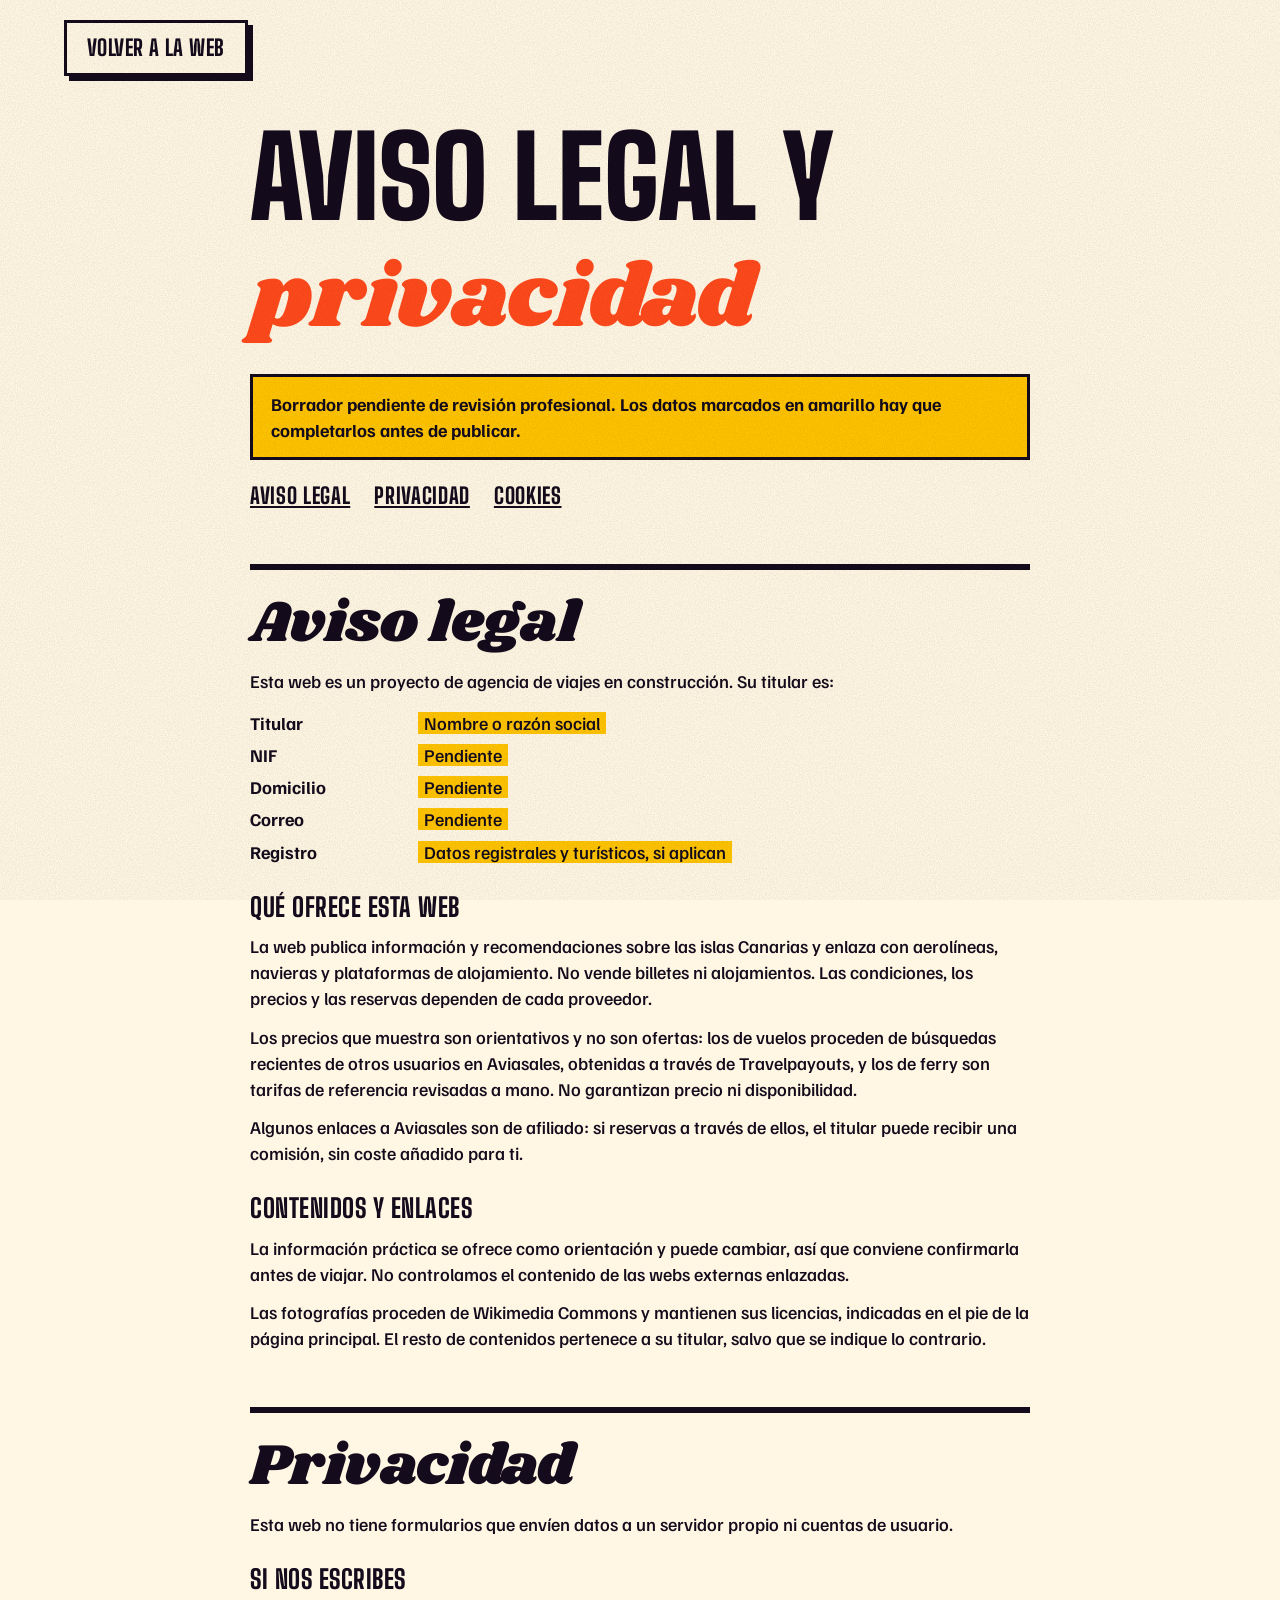
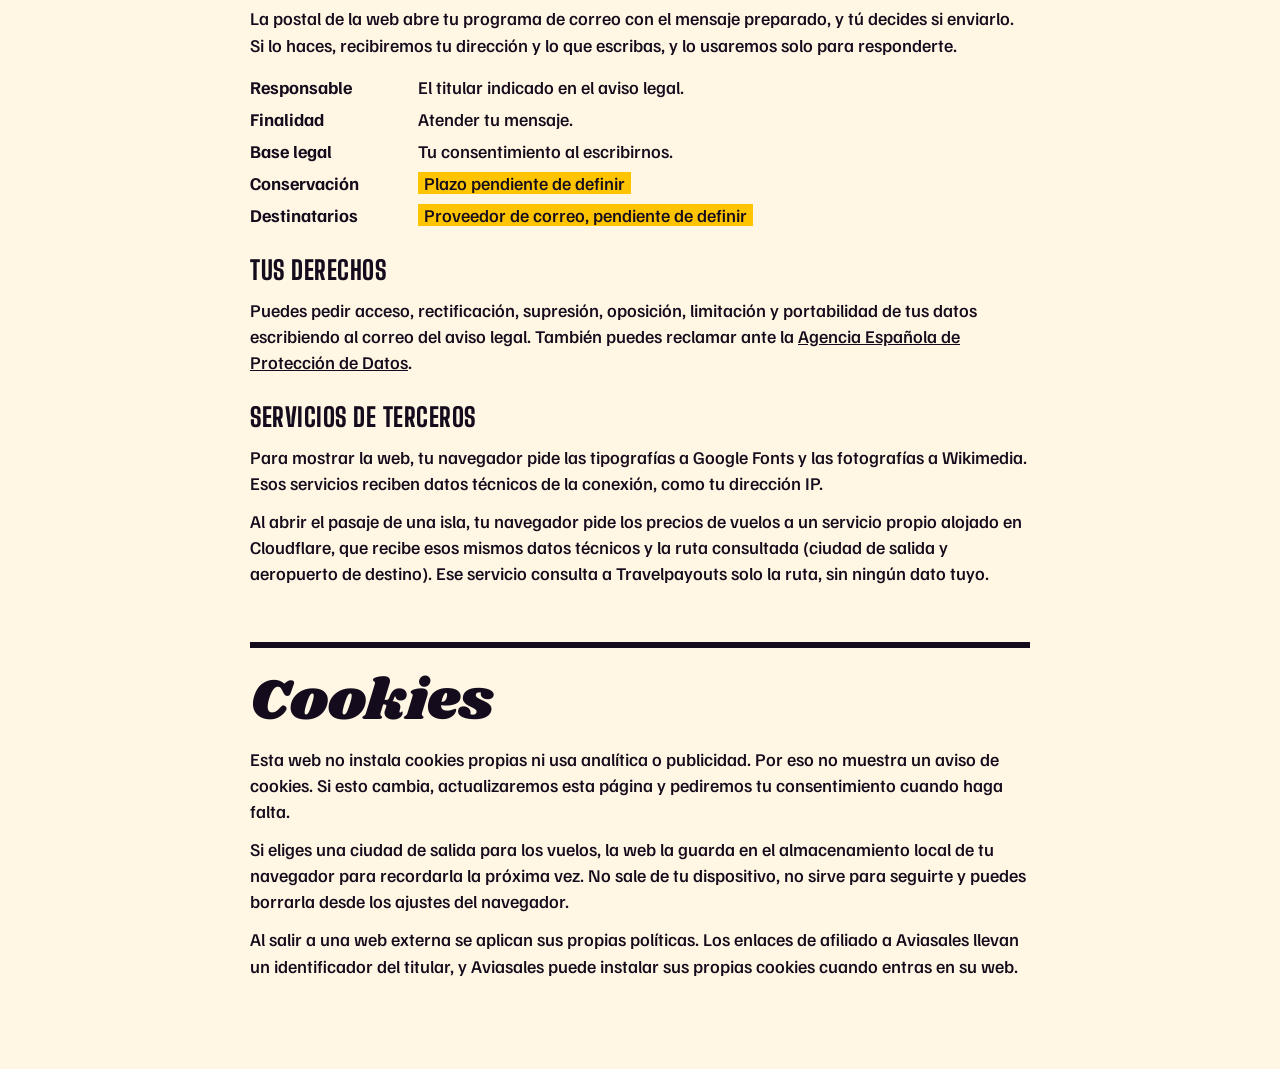
<file: legal.html>
<!doctype html>
<html lang="es">
  <head>
    <meta charset="utf-8" />
    <meta name="viewport" content="width=device-width, initial-scale=1" />
    <meta name="theme-color" content="#ffc400" />
    <meta name="robots" content="noindex" />
    <meta name="description" content="Aviso legal, política de privacidad y uso de cookies de la web." />
    <title>Aviso legal y privacidad — weare.ooo</title>
    <link rel="icon" href="favicon.svg" type="image/svg+xml" />
    <link rel="preconnect" href="https://fonts.googleapis.com" />
    <link rel="preconnect" href="https://fonts.gstatic.com" crossorigin />
    <link href="https://fonts.googleapis.com/css2?family=Big+Shoulders+Display:wght@700;800;900&family=Familjen+Grotesk:wght@400;500;700&family=Shrikhand&display=swap" rel="stylesheet" />
    <link rel="stylesheet" href="styles.css?v=a269e54" />
  </head>
  <body class="legal">
    <header class="legal-head">
      <a class="stamp-btn" href="index.html">Volver a la web</a>
    </header>

    <main class="legal-main">
      <h1>Aviso legal y <em>privacidad</em></h1>
      <p class="legal-draft">Borrador pendiente de revisión profesional. Los datos marcados en amarillo hay que completarlos antes de publicar.</p>

      <nav aria-label="En esta página">
        <ul class="legal-index">
          <li><a href="#aviso-legal">Aviso legal</a></li>
          <li><a href="#privacidad">Privacidad</a></li>
          <li><a href="#cookies">Cookies</a></li>
        </ul>
      </nav>

      <section id="aviso-legal">
        <h2>Aviso legal</h2>
        <p>Esta web es un proyecto de agencia de viajes en construcción. Su titular es:</p>
        <dl>
          <dt>Titular</dt><dd><mark>Nombre o razón social</mark></dd>
          <dt>NIF</dt><dd><mark>Pendiente</mark></dd>
          <dt>Domicilio</dt><dd><mark>Pendiente</mark></dd>
          <dt>Correo</dt><dd><mark>Pendiente</mark></dd>
          <dt>Registro</dt><dd><mark>Datos registrales y turísticos, si aplican</mark></dd>
        </dl>
        <h3>Qué ofrece esta web</h3>
        <p>La web publica información y recomendaciones sobre las islas Canarias y enlaza con aerolíneas, navieras y plataformas de alojamiento. No vende billetes ni alojamientos. Las condiciones, los precios y las reservas dependen de cada proveedor.</p>
        <p>Los precios que muestra son orientativos y no son ofertas: los de vuelos proceden de búsquedas recientes de otros usuarios en Aviasales, obtenidas a través de Travelpayouts, y los de ferry son tarifas de referencia revisadas a mano. No garantizan precio ni disponibilidad.</p>
        <p>Algunos enlaces a Aviasales son de afiliado: si reservas a través de ellos, el titular puede recibir una comisión, sin coste añadido para ti.</p>
        <h3>Contenidos y enlaces</h3>
        <p>La información práctica se ofrece como orientación y puede cambiar, así que conviene confirmarla antes de viajar. No controlamos el contenido de las webs externas enlazadas.</p>
        <p>Las fotografías proceden de Wikimedia Commons y mantienen sus licencias, indicadas en el pie de la página principal. El resto de contenidos pertenece a su titular, salvo que se indique lo contrario.</p>
      </section>

      <section id="privacidad">
        <h2>Privacidad</h2>
        <p>Esta web no tiene formularios que envíen datos a un servidor propio ni cuentas de usuario.</p>
        <h3>Si nos escribes</h3>
        <p>La postal de la web abre tu programa de correo con el mensaje preparado, y tú decides si enviarlo. Si lo haces, recibiremos tu dirección y lo que escribas, y lo usaremos solo para responderte.</p>
        <dl>
          <dt>Responsable</dt><dd>El titular indicado en el aviso legal.</dd>
          <dt>Finalidad</dt><dd>Atender tu mensaje.</dd>
          <dt>Base legal</dt><dd>Tu consentimiento al escribirnos.</dd>
          <dt>Conservación</dt><dd><mark>Plazo pendiente de definir</mark></dd>
          <dt>Destinatarios</dt><dd><mark>Proveedor de correo, pendiente de definir</mark></dd>
        </dl>
        <h3>Tus derechos</h3>
        <p>Puedes pedir acceso, rectificación, supresión, oposición, limitación y portabilidad de tus datos escribiendo al correo del aviso legal. También puedes reclamar ante la <a href="https://www.aepd.es/" target="_blank" rel="noreferrer">Agencia Española de Protección de Datos</a>.</p>
        <h3>Servicios de terceros</h3>
        <p>Para mostrar la web, tu navegador pide las tipografías a Google Fonts y las fotografías a Wikimedia. Esos servicios reciben datos técnicos de la conexión, como tu dirección IP.</p>
        <p>Al abrir el pasaje de una isla, tu navegador pide los precios de vuelos a un servicio propio alojado en Cloudflare, que recibe esos mismos datos técnicos y la ruta consultada (ciudad de salida y aeropuerto de destino). Ese servicio consulta a Travelpayouts solo la ruta, sin ningún dato tuyo.</p>
      </section>

      <section id="cookies">
        <h2>Cookies</h2>
        <p>Esta web no instala cookies propias ni usa analítica o publicidad. Por eso no muestra un aviso de cookies. Si esto cambia, actualizaremos esta página y pediremos tu consentimiento cuando haga falta.</p>
        <p>Si eliges una ciudad de salida para los vuelos, la web la guarda en el almacenamiento local de tu navegador para recordarla la próxima vez. No sale de tu dispositivo, no sirve para seguirte y puedes borrarla desde los ajustes del navegador.</p>
        <p>Al salir a una web externa se aplican sus propias políticas. Los enlaces de afiliado a Aviasales llevan un identificador del titular, y Aviasales puede instalar sus propias cookies cuando entras en su web.</p>
      </section>
    </main>
  </body>
</html>
</file>
<file: styles.css>
:root {
  --ink: #140c1c;
  --paper: #fff6e3;
  --yellow: #ffc400;
  --red: #ff4a1c;
  --pink: #ff5fa2;
  --cobalt: #1438c8;
  --night: #2a0a4a;
  --display: "Shrikhand", Georgia, serif;
  --cond: "Big Shoulders Display", "Arial Narrow", Impact, sans-serif;
  --body: "Familjen Grotesk", "Helvetica Neue", Arial, sans-serif;
  --hand: "Gochi Hand", "Comic Sans MS", cursive;
  --u: min(1vw, 1.6svh);
  --header: 96px;
  --teeth: url("data:image/svg+xml,%3Csvg xmlns='http://www.w3.org/2000/svg' width='44' height='22'%3E%3Cpath d='M0 22 22 0l22 22z'/%3E%3C/svg%3E");
  --pinta: url("data:image/svg+xml,%3Csvg xmlns='http://www.w3.org/2000/svg' width='120' height='24'%3E%3Cpath d='M0 0h24L12 24zM24 24h24L36 0z'/%3E%3Ccircle cx='60' cy='12' r='9'/%3E%3Cpath d='M72 0h12v12H72zM84 12h12v12H84zM96 0h12v12H96zM108 12h12v12h-12z'/%3E%3C/svg%3E");
}

[data-isle="tenerife"] { --bg: #2a0a4a; --fg: #ffe9c7; --ac: #ff5a1f; --on-ac: #1c0632; }
[data-isle="gran-canaria"] { --bg: #ffc400; --fg: #0b2a8a; --ac: #c8170f; --on-ac: #fff6e3; }
[data-isle="lanzarote"] { --bg: #0d0b0b; --fg: #fff6e3; --ac: #dd2410; --on-ac: #fff6e3; }
[data-isle="fuerteventura"] { --bg: #f7b868; --fg: #3a1a06; --ac: #00706e; --on-ac: #fff6e3; }
[data-isle="la-palma"] { --bg: #0a1450; --fg: #f4f1ff; --ac: #ffd94a; --on-ac: #0a1450; }
[data-isle="la-gomera"] { --bg: #06703f; --fg: #f3ffd6; --ac: #ffa6df; --on-ac: #052e1b; }
[data-isle="el-hierro"] { --bg: #00b8aa; --fg: #04241f; --ac: #d4240f; --on-ac: #fff6e3; }
[data-isle="la-graciosa"] { --bg: #d9f7f1; --fg: #06406e; --ac: #d4145f; --on-ac: #fff6e3; }

*, *::before, *::after { box-sizing: border-box; }
html { scroll-behavior: smooth; -webkit-text-size-adjust: 100%; }
body { margin: 0; overflow-x: clip; background: var(--ink); color: var(--ink); font: 500 18px/1.45 var(--body); -webkit-font-smoothing: antialiased; }
body.menu-open { overflow: hidden; }
body::after { content: ""; position: fixed; z-index: 90; inset: 0; pointer-events: none; opacity: .09; background: url("data:image/svg+xml,%3Csvg xmlns='http://www.w3.org/2000/svg' width='220' height='220'%3E%3Cfilter id='n'%3E%3CfeTurbulence type='fractalNoise' baseFrequency='.85' numOctaves='2' stitchTiles='stitch'/%3E%3CfeColorMatrix values='0 0 0 0 0 0 0 0 0 0 0 0 0 0 0 0 0 0 1.4 -.4'/%3E%3C/filter%3E%3Crect width='220' height='220' filter='url(%23n)'/%3E%3C/svg%3E"); }
a { color: inherit; }
img { display: block; max-width: 100%; }
h1, h2, h3, p, ul, ol, dl, dd, figure, fieldset { margin: 0; padding: 0; }
ul, ol { list-style: none; }
fieldset { border: 0; min-width: 0; }
button, input, textarea { font: inherit; color: inherit; }
button { cursor: pointer; }
:focus-visible { outline: 3px solid currentColor; outline-offset: 3px; }
.defs { position: absolute; }
.sr { position: absolute; width: 1px; height: 1px; overflow: hidden; clip-path: inset(50%); white-space: nowrap; }
.skip { position: fixed; z-index: 100; top: 8px; left: 8px; padding: 10px 16px; background: var(--paper); transform: translateY(-200%); }
.skip:focus { transform: none; }

/* Botones */
.stamp-btn, .go { display: inline-flex; align-items: center; gap: 12px; padding: 14px 20px; border: 3px solid var(--ink); background: var(--paper); color: var(--ink); font: 800 22px/1 var(--cond); letter-spacing: .02em; text-transform: uppercase; text-decoration: none; box-shadow: 5px 5px 0 var(--ink); transition: transform .15s, box-shadow .15s; }
.stamp-btn:hover, .go:hover { transform: translate(-2px, -2px); box-shadow: 7px 7px 0 var(--ink); }
.stamp-btn:active, .go:active { transform: translate(5px, 5px); box-shadow: 0 0 0 var(--ink); }
.stamp-btn svg, .go svg { width: 22px; height: 22px; flex: none; }
.stamp-ink { background: var(--ink); color: var(--yellow); box-shadow: 5px 5px 0 var(--red); }
.stamp-ink:hover { box-shadow: 7px 7px 0 var(--red); }

/* Cabecera */
.site-header { position: fixed; z-index: 50; inset: 12px 16px auto; display: flex; align-items: flex-start; justify-content: space-between; gap: 16px; pointer-events: none; }
.site-header > * { pointer-events: auto; }
.wordmark { display: flex; align-items: center; padding: 8px; background: var(--ink); text-decoration: none; }
.logo { display: block; width: auto; height: 56px; overflow: visible; }
.logo text { fill: var(--yellow); font: 800 72px var(--cond); }
.logo circle { fill: none; stroke-width: 7; }
.logo-pins { fill: none; stroke: #a99bb5; stroke-width: 3; stroke-linecap: round; }
.main-nav { display: flex; align-items: center; background: var(--ink); color: var(--paper); font: 800 20px/1 var(--cond); letter-spacing: .03em; text-transform: uppercase; }
.main-nav a { padding: 15px 16px; text-decoration: none; transition: color .15s; }
.main-nav a:hover { color: var(--yellow); }
.main-nav .nav-cta { background: var(--pink); color: var(--ink); }
.main-nav .nav-cta:hover { background: var(--yellow); color: var(--ink); }
.menu-toggle { display: none; }

/* Portada */
/* Portada: la marca en el cielo de un atardecer, sobre un sol a franjas que se pone en el mar */
.portada { --mar: 26%; --sol: min(86vw, 64vh); position: relative; height: 100vh; height: 100svh; min-height: 560px; overflow: hidden; background: var(--yellow); isolation: isolate; }
.sol { position: absolute; z-index: -1; left: 50%; bottom: calc(var(--mar) - var(--sol) / 4); width: var(--sol); height: var(--sol); transform: translateX(-50%); }
.portada-mar { position: absolute; z-index: -1; inset: auto 0 0; height: var(--mar); background: var(--cobalt); }
.marca { position: absolute; left: 50%; top: calc(var(--header) / 2 + (100% - var(--mar)) / 2); width: min(78vw, 600px, (74vh - 120px) * 1.66); height: auto; overflow: visible; color: var(--ink); transform: translate(-50%, -50%); }
.marca text { font: 700 32px "Unbounded", "Arial Black", sans-serif; }
.portada-baja { position: absolute; bottom: 24px; left: 50%; display: inline-flex; align-items: center; gap: 8px; padding: 10px 16px; background: var(--ink); color: var(--paper); font: 800 20px/1 var(--cond); letter-spacing: .04em; text-decoration: none; text-transform: uppercase; transform: translateX(-50%); }
.portada-baja svg { width: 20px; height: 20px; transform: rotate(90deg); }
.portada-baja:hover { background: var(--red); }

.hero { position: relative; display: flex; flex-direction: column; height: 100svh; min-height: 790px; overflow: hidden; background: var(--yellow); isolation: isolate; }
.hero-rays { position: absolute; z-index: -1; top: 60%; left: 50%; width: 260vmax; height: 260vmax; margin: -130vmax 0 0 -130vmax; background: repeating-conic-gradient(var(--red) 0 7.5deg, transparent 7.5deg 15deg); animation: spin 140s linear infinite; }
.hero-copy { display: grid; justify-items: center; padding: calc(var(--header) + 4px) 24px 0; text-align: center; }
.banner { display: inline-block; padding: 7px 26px 8px; background: var(--ink); color: var(--paper); font: 800 19px/1 var(--cond); letter-spacing: .08em; text-transform: uppercase; clip-path: polygon(0 0, 100% 0, calc(100% - 13px) 50%, 100% 100%, 0 100%, 13px 50%); }
.hero h1 { display: grid; justify-items: center; margin-top: 6px; color: var(--paper); font-weight: 400; }
.h-a { font: 400 min(14.6vw, 21svh)/1 var(--display); text-shadow: 3px 3px 0 var(--ink), 6px 6px 0 var(--ink), 9px 9px 0 var(--cobalt); }
.h-b { margin-top: -.06em; padding: 0 .18em .04em; background: var(--ink); color: var(--yellow); font: 900 min(5.7vw, 8.4svh)/1 var(--cond); letter-spacing: .005em; text-transform: uppercase; transform: rotate(-1.4deg); }
.hero-sub { position: relative; z-index: 4; display: flex; align-items: center; justify-content: center; gap: 28px; max-width: 880px; margin-top: 16px; text-align: left; }
.hero-sub p { padding: 12px 16px; background: var(--paper); font-size: 18px; line-height: 1.3; box-shadow: 5px 5px 0 var(--ink); }
.hero-sub .stamp-btn { flex: none; background: var(--pink); }
.hero-sea { position: relative; flex: 1 1 0; min-height: 0; margin-top: 14px; background: var(--cobalt); }
.waves { position: absolute; inset: -16px 0 auto; height: 72px; overflow: hidden; pointer-events: none; }
.waves i { position: absolute; left: -60px; right: -60px; height: 32px; background: radial-gradient(circle at 30px 32px, var(--wave) 30px, transparent 31px) 0 0 / 60px 32px repeat-x; }
.waves i:nth-child(1) { --wave: var(--cobalt); top: 0; animation: swell 7s ease-in-out infinite alternate; }
.waves i:nth-child(2) { --wave: #2f58f0; top: 18px; animation: swell 5s ease-in-out infinite alternate-reverse; }
.waves i:nth-child(3) { --wave: var(--cobalt); top: 36px; animation: swell 9s ease-in-out infinite alternate; }
.map { position: absolute; z-index: 3; right: 2vw; bottom: 8px; display: block; width: min(96vw, max(145svh, 1120px)); overflow: visible; }
.hit { fill: transparent; }
.isle { outline: none; cursor: pointer; }
.isle-in { animation: bob 6s ease-in-out infinite alternate; animation-delay: calc(var(--d) * -.9s); }
.isle-shadow { fill: var(--ink); transform: translate(2px, 2.6px); }
.isle-rim { fill: var(--paper); stroke: var(--paper); stroke-width: 2.6; stroke-linejoin: round; }
.isle text { fill: var(--paper); font: 800 9.6px var(--cond); letter-spacing: .04em; text-transform: uppercase; paint-order: stroke; stroke: var(--ink); stroke-width: 2.4px; stroke-linejoin: round; transition: fill .15s; }
.isle image { filter: saturate(1.5) contrast(1.05); }
.isle:hover text, .isle:focus-visible text { fill: var(--yellow); }
.isle:hover .isle-rim, .isle:focus-visible .isle-rim { fill: var(--yellow); stroke: var(--yellow); }
.sea-note { position: absolute; left: 52%; top: 44px; color: var(--paper); font: 400 24px/1.05 var(--hand); transform: rotate(-4deg); opacity: .9; }

/* Cinta */
.ticker { position: relative; z-index: 2; overflow: hidden; padding: 12px 0; border-block: 6px solid var(--ink); background: var(--pink); }
.ticker-in { display: flex; align-items: center; gap: 30px; width: max-content; font: 900 58px/1 var(--cond); text-transform: uppercase; transform: translateX(var(--tick, 0)); will-change: transform; }
.ticker b { width: 110px; height: 22px; background: var(--ink); -webkit-mask: var(--pinta) 0 0 / auto 100% repeat-x; mask: var(--pinta) 0 0 / auto 100% repeat-x; }

/* Manifiesto */
.manifesto { position: relative; padding: 13vh 5vw 12vh; background: var(--paper); }
.mani-big { max-width: 1420px; font: 900 clamp(58px, 10.8vw, 178px)/.95 var(--cond); letter-spacing: -.005em; text-transform: uppercase; }
.mani-line { display: block; margin-top: .08em; }
.mani-big em { display: inline; color: var(--red); font: 400 .78em/1.15 var(--display); letter-spacing: 0; text-transform: none; }
.w { transition: opacity .25s; }
.w:not(.on) { opacity: .16; }
.pill { display: inline-block; width: 1.5em; height: .72em; margin: 0 .04em; overflow: hidden; border-radius: 1em; vertical-align: -.02em; }
.pill-b { width: 1.1em; transform: rotate(5deg); }
.pill img { width: 100%; height: 100%; object-fit: cover; }
.feels { display: grid; grid-template-columns: repeat(3, 1fr); gap: 26px; margin-top: 9vh; }
.feel { display: flex; align-items: flex-end; min-height: 250px; padding: 26px; font: 400 clamp(30px, 3vw, 44px)/1.08 var(--display); box-shadow: 9px 9px 0 var(--ink); }
.feel-a { background: #06703f; color: #f3ffd6; transform: rotate(-1.5deg); }
.feel-b { background: var(--yellow); color: var(--ink); transform: translateY(26px) rotate(1deg); }
.feel-c { background: var(--cobalt); color: var(--paper); transform: rotate(-.6deg); }
.mani-foot { display: flex; align-items: center; justify-content: space-between; gap: 40px; margin-top: 11vh; }
.mani-foot p { max-width: 720px; font-size: clamp(21px, 2vw, 28px); line-height: 1.3; }
.mani-foot .stamp-btn { flex: none; }

/* Carteles */
.islands { position: relative; background: var(--ink); }
.stage { position: relative; z-index: var(--z); --p: 0; background: transparent; }
.edge { position: absolute; z-index: 1; left: 0; right: 0; top: -21px; height: 22px; background: var(--bg); -webkit-mask: var(--teeth) 0 0 / 44px 22px repeat-x; mask: var(--teeth) 0 0 / 44px 22px repeat-x; }
.poster { position: relative; display: block; overflow: hidden; min-height: 100svh; background: var(--bg); color: var(--fg); }
.p-num { display: flex; flex-wrap: wrap; gap: 0 12px; font: 800 max(19px, calc(var(--u) * 1.6))/1.1 var(--cond); letter-spacing: .05em; text-transform: uppercase; }
.p-num span { color: var(--ac); }
.poster h3 { font-weight: 400; }
.p-tag { font: 400 max(25px, calc(var(--u) * 2.6))/1.08 var(--display); }
.facts { display: grid; gap: 10px; margin: calc(var(--u) * 1.3) 0 calc(var(--u) * 1.6); }
.facts li { font-size: max(17px, calc(var(--u) * 1.3)); line-height: 1.28; }
.facts b { display: block; color: var(--ac); font: 900 max(25px, calc(var(--u) * 2.2))/1.05 var(--cond); letter-spacing: .01em; text-transform: uppercase; }
.go { background: var(--ac); color: var(--on-ac); border-color: var(--fg); box-shadow: 5px 5px 0 var(--fg); font-size: max(19px, calc(var(--u) * 1.5)); }
.go:hover { box-shadow: 7px 7px 0 var(--fg); }
.go:active { box-shadow: 0 0 0 var(--fg); }
.p-actions { display: flex; flex-wrap: wrap; align-items: center; gap: 16px; }
.toy { padding: 13px 18px; border: 3px dashed var(--fg); background: transparent; color: var(--fg); font: 800 max(19px, calc(var(--u) * 1.5))/1 var(--cond); letter-spacing: .02em; text-transform: uppercase; transition: background .15s, color .15s; }
.toy:hover, .toy[aria-pressed="true"] { background: var(--fg); color: var(--bg); }
.p-hint { position: absolute; z-index: 3; font: 400 max(20px, calc(var(--u) * 1.7))/1 var(--hand); }

/* 1 Tenerife */
.arch, .sun, .postal, .scope, .bent, .pano { background: var(--ac); }
.p-tenerife .arch { position: absolute; right: 5vw; bottom: 0; width: 42%; height: 86%; overflow: hidden; border-radius: 50vw 50vw 0 0; box-shadow: 0 0 0 calc(var(--u) * .7) var(--bg), 0 0 0 calc(var(--u) * 1.1) var(--ac); }
.p-tenerife .arch img { width: 100%; height: 112%; object-fit: cover; object-position: 17% 50%; transform: translateY(calc(var(--p) * -10%)); }
.p-tenerife .p-head { position: absolute; z-index: 2; left: max(12vw, 150px); top: 14%; }
.p-tenerife h3 { color: var(--ac); font: 400 calc(var(--u) * 15.2)/1 var(--display); text-shadow: .03em .03em 0 var(--paper); }
.p-tenerife .p-body { position: absolute; z-index: 2; left: max(12vw, 150px); bottom: 6%; width: 34%; }
.alti { position: absolute; left: 3.4vw; top: 12%; bottom: 7%; width: 6vw; min-width: 76px; border-left: 4px solid var(--fg); font: 800 max(16px, calc(var(--u) * 1.15))/1 var(--cond); letter-spacing: .05em; text-transform: uppercase; }
.alti ol { position: absolute; inset: 0; }
.alti li { position: absolute; left: 12px; bottom: calc(var(--at) * 100%); transform: translateY(50%); }
.alti li::before { content: ""; position: absolute; left: -22px; top: 50%; width: 14px; height: 4px; background: var(--fg); }
.alti-mark { position: absolute; left: -4px; bottom: calc(var(--p) * 100%); padding: 5px 9px; background: var(--ac); color: var(--on-ac); font-size: max(20px, calc(var(--u) * 1.6)); white-space: nowrap; transform: translateY(50%); }

/* 2 Gran Canaria */
.p-gran-canaria .wheel-wrap { position: absolute; left: 58%; top: 52%; width: calc(var(--u) * 52); aspect-ratio: 1; transform: translate(-50%, -50%); }
.wheel { position: absolute; inset: 0; width: 100%; height: 100%; transform: rotate(calc(var(--p) * 300deg)); }
.w-a { fill: var(--ac); }
.w-b { fill: var(--fg); }
.w-c { fill: var(--paper); }
.sun { position: absolute; inset: 25%; overflow: hidden; border-radius: 50%; }
.sun img { width: 100%; height: 100%; object-fit: cover; object-position: 70% 100%; }
.p-gran-canaria .p-head { position: absolute; inset: 0; pointer-events: none; }
.p-gran-canaria .p-num { position: absolute; left: 4vw; top: calc(var(--header) + 10px); }
.p-gran-canaria .p-num span { color: var(--fg); }
.p-gran-canaria h3 { font: 400 calc(var(--u) * 13)/1 var(--display); text-shadow: .05em .05em 0 var(--paper); }
.p-gran-canaria h3 span { position: absolute; }
.p-gran-canaria h3 span:first-child { left: 7vw; top: calc(var(--header) + 40px); }
.p-gran-canaria h3 span:last-child { right: 6vw; top: 71%; }
.p-gran-canaria .p-body { position: absolute; left: 4vw; bottom: 5%; width: 24%; }
.p-gran-canaria .facts b { color: var(--ac); }
.p-side { position: absolute; right: 6vw; top: calc(var(--header) + 12px); width: 19%; font: 400 max(20px, calc(var(--u) * 1.7))/1.15 var(--hand); transform: rotate(2deg); }

/* 3 Lanzarote */
.lava { position: absolute; inset: 0; background: var(--ac); }
.lava img { position: absolute; inset: 0; width: 100%; height: 100%; object-fit: cover; object-position: 50% 62%; }
.lava-a { filter: grayscale(1) contrast(1.45) brightness(.82); mix-blend-mode: multiply; }
.lava-b { clip-path: circle(calc(var(--u) * 16) at var(--mx, 62%) var(--my, 52%)); filter: saturate(1.25); }
.p-lanzarote::after { content: ""; position: absolute; inset: 0; pointer-events: none; background: linear-gradient(0deg, rgba(13, 11, 11, .9), transparent 42%); }
.p-lanzarote .p-head { position: absolute; z-index: 2; left: 2.4vw; right: 2.4vw; top: calc(var(--header) - 4px); pointer-events: none; }
.p-lanzarote h3 { color: var(--paper); font: 900 min(22.6vw, 39svh)/.86 var(--cond); letter-spacing: -.01em; text-align: center; text-transform: uppercase; }
.p-lanzarote .p-num { justify-content: center; margin-top: 8px; }
.p-lanzarote .p-num span { color: var(--paper); }
.p-lanzarote .p-body { position: absolute; z-index: 2; left: 4vw; right: 7vw; bottom: 5%; display: grid; grid-template-columns: auto 1fr auto; align-items: end; gap: 34px; }
.big-year { grid-column: 1; grid-row: 1 / 3; color: var(--paper); font: 900 calc(var(--u) * 9.4)/.86 var(--cond); }
.big-year span { display: inline-block; margin: 0 .16em; color: var(--ac); font: 400 .5em/1 var(--display); }
.p-lanzarote .p-tag { grid-column: 2; }
.p-lanzarote .facts { grid-column: 2; grid-template-columns: 1fr 1fr; margin: 0; }
.p-lanzarote .facts b { color: var(--paper); }
.p-lanzarote .go { grid-column: 3; grid-row: 1 / 3; align-self: end; }
.p-lanzarote .p-hint { right: 7vw; top: 57%; color: var(--paper); transform: rotate(-3deg); }

/* 4 Fuerteventura */
.p-fuerteventura { background: linear-gradient(180deg, #ffe08a, var(--bg) 62%); }
.p-fuerteventura .p-head { position: absolute; z-index: 2; left: 3vw; right: 3vw; top: calc(var(--header) + 12px); }
.p-fuerteventura h3 { color: var(--ac); font: 400 min(11vw, 21svh)/1.1 var(--display); text-align: left; white-space: nowrap; }
.p-fuerteventura h3 span { display: inline-block; transform: translateX(calc(var(--w, 0) * var(--o) * 4vw)) rotate(calc(var(--w, 0) * var(--o) * 8deg)); }
.p-fuerteventura .postal { position: absolute; z-index: 2; left: 6vw; top: 38%; width: 42%; aspect-ratio: 16 / 10; padding: calc(var(--u) * .8); background: var(--paper); box-shadow: calc(var(--u) * .7) calc(var(--u) * .7) 0 var(--fg); transform: rotate(-3deg); }
.p-fuerteventura .postal img { width: 100%; height: 100%; object-fit: cover; filter: saturate(2.2) contrast(1.15); }
.p-fuerteventura .p-body { position: absolute; z-index: 3; right: 7vw; top: 37%; width: 37%; }
.p-fuerteventura .facts b { color: var(--ac); }
.dune { position: absolute; left: 0; width: 100%; bottom: 0; }
.dune.d3 { height: 44%; fill: #eb9a44; transform: translateX(calc(var(--p) * -3%)) scaleX(1.1); }
.dune.d2 { height: 30%; fill: #d9772b; transform: translateX(calc(var(--p) * 3%)) scaleX(1.1); }
.dune.d1 { z-index: 2; height: 16%; fill: var(--fg); }
.p-fuerteventura .p-hint { right: 7vw; bottom: 3%; z-index: 3; color: var(--paper); transform: rotate(-2deg); }

/* 5 La Palma */
.p-la-palma { transition: background .6s; }
.stars { position: absolute; inset: 0; width: 100%; height: 100%; fill: #fff; opacity: .55; transition: opacity .6s; }
.stars .twinkle { animation: twinkle 3.5s ease-in-out infinite alternate; }
.scope { position: absolute; z-index: 1; left: 4vw; top: 53%; width: calc(var(--u) * 42); aspect-ratio: 1; overflow: hidden; border-radius: 50%; box-shadow: 0 0 0 calc(var(--u) * .8) var(--ac), 0 0 0 calc(var(--u) * 2.2) var(--bg), 0 0 0 calc(var(--u) * 2.6) var(--ac); transform: translateY(-50%); transition: filter .6s, opacity .6s; }
.scope img { width: 100%; height: 100%; object-fit: cover; transform: scale(calc(1.25 - var(--p) * .25)); }
.p-la-palma .p-head { position: absolute; z-index: 2; right: 7vw; top: calc(var(--header) + 24px); left: 49%; }
.p-la-palma h3 { color: var(--ac); font: 400 calc(var(--u) * 9.6)/1 var(--display); white-space: nowrap; }
.p-la-palma .p-num span { color: var(--fg); }
.p-la-palma .p-body { position: absolute; z-index: 2; right: 7vw; left: 49%; top: 43%; }
.night { background: #02030f; }
.night .stars { opacity: 1; }
.night .scope { opacity: .1; filter: grayscale(1); }

/* 6 La Gomera */
.trunks { position: absolute; top: 0; bottom: 0; right: 0; display: grid; grid-template-columns: repeat(4, 1fr); gap: calc(var(--u) * 1); width: 56%; padding-right: 1vw; }
.trunks i { display: block; height: 118%; background: var(--img) 50% 50% / auto 118% no-repeat; }
.trunks i:nth-child(1) { background-position: 24% 50%; margin-top: 7vh; transform: translateY(calc(var(--p) * -14%)); }
.trunks i:nth-child(2) { background-position: 42% 50%; margin-top: -8vh; transform: translateY(calc(var(--p) * -3%)); }
.trunks i:nth-child(3) { background-position: 58% 50%; margin-top: 5vh; transform: translateY(calc(var(--p) * -17%)); }
.trunks i:nth-child(4) { background-position: 76% 50%; margin-top: -5vh; transform: translateY(calc(var(--p) * -6%)); }
.p-la-gomera .p-head { position: absolute; z-index: 2; left: 4vw; top: calc(var(--header) + 20px); }
.p-la-gomera h3 { color: var(--ac); font: 400 calc(var(--u) * 13.2)/1 var(--display); white-space: nowrap; text-shadow: .03em .03em 0 #052e1b; }
.p-la-gomera .p-body { position: absolute; z-index: 2; left: 4vw; bottom: 5%; width: 38%; }
.whistle { display: block; width: 100%; height: calc(var(--u) * 3.6); min-height: 30px; margin-top: 14px; overflow: visible; }
.whistle path { fill: none; stroke: var(--ac); stroke-width: 4; stroke-linecap: round; stroke-linejoin: round; vector-effect: non-scaling-stroke; stroke-dasharray: 1; stroke-dashoffset: 0; }
.whistle.play path { animation: draw 1.4s linear; }
.toy-note { margin-top: 6px; font-size: max(15px, calc(var(--u) * 1.05)); line-height: 1.25; opacity: .86; }

/* 7 El Hierro */
.meridian { position: absolute; top: 0; bottom: 0; left: 48%; width: 5px; background: var(--ac); }
.meridian span { position: absolute; right: 12px; top: 35%; color: var(--fg); writing-mode: vertical-rl; transform: rotate(180deg); font: 800 max(18px, calc(var(--u) * 1.4))/1 var(--cond); letter-spacing: .05em; text-transform: uppercase; white-space: nowrap; }
.bent { position: absolute; right: -6vw; top: 12%; bottom: -3%; width: 54%; overflow: hidden; transform: skewX(-10deg); }
.bent img { width: 130%; height: 100%; max-width: none; margin-left: -15%; object-fit: cover; object-position: 50% 40%; transform: skewX(10deg); }
.p-el-hierro .p-head { position: absolute; z-index: 2; left: 4vw; top: calc(var(--header) + 16px); }
.p-el-hierro h3 { color: var(--paper); font: 400 calc(var(--u) * 13.6)/1 var(--display); white-space: nowrap; text-shadow: .04em .04em 0 var(--fg); transform-origin: 0 100%; transform: skewX(calc(-12deg + var(--gust, 0) * 14deg)); transition: transform .2s; }
.p-el-hierro .p-body { position: absolute; z-index: 2; left: 4vw; bottom: 5%; width: 39%; }
.p-el-hierro .p-num span, .p-el-hierro .facts b { color: var(--fg); }

/* 8 La Graciosa */
.pano { position: absolute; top: 0; left: 0; right: 0; height: 46%; overflow: hidden; }
.pano img { width: 100%; height: 124%; object-fit: cover; object-position: 50% 62%; transform: translateY(calc(var(--p) * -16%)); }
.p-la-graciosa .p-head { position: absolute; z-index: 2; left: 4vw; right: 4vw; top: 33%; }
.p-la-graciosa .p-num { position: absolute; left: 0; top: -44px; padding: 6px 10px; background: var(--paper); }
.p-la-graciosa .p-num span { color: var(--ac); }
.p-la-graciosa h3 { color: var(--ac); font: 400 calc(var(--u) * 13.4)/1 var(--display); white-space: nowrap; text-shadow: .03em .03em 0 var(--fg); }
.p-la-graciosa .p-body { position: absolute; z-index: 2; left: 4vw; right: 7vw; top: 64%; display: grid; grid-template-columns: 1fr 1.1fr auto; align-items: start; gap: 40px; }
.zeros { width: 100%; border-collapse: collapse; font: 800 max(21px, calc(var(--u) * 1.65))/1.1 var(--cond); letter-spacing: .02em; text-transform: uppercase; }
.zeros th { padding: 4px 0; font-weight: 800; text-align: left; }
.zeros td { padding: 4px 0; color: var(--ac); text-align: right; }
.zeros tr { border-bottom: 3px dotted var(--fg); }
.track { position: absolute; left: 0; right: 0; bottom: 4.4%; height: 5px; background: repeating-linear-gradient(90deg, #d8a860 0 28px, transparent 28px 44px); color: var(--fg); }
.bike { position: absolute; left: calc(var(--p) * 92%); bottom: 2px; width: calc(var(--u) * 5.6); min-width: 58px; height: auto; }

/* Riel de islas */
.rail { position: fixed; z-index: 40; right: 10px; top: 50%; display: grid; gap: 2px; padding: 6px; background: var(--ink); opacity: 0; visibility: hidden; transform: translateY(-50%); transition: opacity .25s, visibility .25s; }
.rail.show { opacity: 1; visibility: visible; }
.rail a { position: relative; display: grid; place-items: center; width: 40px; height: 40px; color: var(--paper); }
.rail svg { width: 28px; height: 28px; fill: currentColor; }
.rail span { position: absolute; right: 100%; padding: 6px 10px; background: var(--ink); font: 800 18px/1 var(--cond); letter-spacing: .03em; text-transform: uppercase; white-space: nowrap; opacity: 0; pointer-events: none; }
.rail a:hover span, .rail a:focus-visible span { opacity: 1; }
.rail a[aria-current] { background: var(--paper); color: var(--ink); }

/* Libreta */
.notebook { position: relative; z-index: 9; display: grid; grid-template-columns: 1fr 1.5fr; gap: 5vw; align-items: center; padding: 14vh 5vw; background: var(--pink); }
.notebook::before { content: ""; position: absolute; left: 0; right: 0; top: -21px; height: 22px; background: var(--pink); -webkit-mask: var(--teeth) 0 0 / 44px 22px repeat-x; mask: var(--teeth) 0 0 / 44px 22px repeat-x; }
.nb-copy h2 { font: 900 clamp(56px, 7.4vw, 124px)/.92 var(--cond); text-transform: uppercase; }
.nb-copy h2 em { display: block; margin-top: .08em; color: var(--paper); font: 400 .72em/1.05 var(--display); text-shadow: 3px 3px 0 var(--ink); text-transform: none; }
.nb-copy > p { max-width: 460px; margin-top: 22px; font-size: 21px; line-height: 1.32; }
.nb-copy .nb-scrawl { margin-top: 18px; font: 400 30px/1 var(--hand); transform: rotate(-3deg); }
.nb-tabs { display: grid; grid-template-columns: repeat(4, 1fr); gap: 4px; padding: 0 14px; }
.nb-tabs button { padding: 12px 10px 9px; border: 0; background: var(--bg); color: var(--fg); font: 800 19px/1 var(--cond); letter-spacing: .02em; text-transform: uppercase; transform: translateY(6px); transition: transform .15s; }
.nb-tabs button:hover { transform: translateY(2px); }
.nb-tabs button[aria-selected="true"] { transform: none; box-shadow: inset 0 -5px 0 var(--ac); }
.nb-page { position: relative; padding: 34px 40px 36px 74px; background: var(--paper) repeating-linear-gradient(transparent 0 37px, rgba(20, 38, 200, .16) 37px 39px); box-shadow: 12px 12px 0 var(--ink); }
.nb-page::before { content: ""; position: absolute; left: 22px; top: 0; bottom: 0; width: 18px; background: radial-gradient(circle at 9px 16px, var(--ink) 8px, transparent 9px) 0 0 / 18px 42px repeat-y; }
.nb-head { display: flex; align-items: center; justify-content: space-between; gap: 20px; }
.nb-head h3 { color: var(--ac); font: 400 clamp(44px, 5vw, 76px)/1.05 var(--display); -webkit-text-stroke: 1px var(--ink); }
.nb-head svg { width: 88px; height: 88px; flex: none; fill: var(--bg); stroke: var(--ink); stroke-width: 1.4; overflow: visible; }
.nb-page dl { display: grid; grid-template-columns: 150px 1fr; gap: 12px 18px; margin: 16px 0 24px; }
.nb-page dt { font: 800 21px/1.25 var(--cond); letter-spacing: .03em; text-transform: uppercase; }
.nb-page dd { font: 400 24px/1.2 var(--hand); }
.nb-page .go { --fg: var(--ink); background: var(--yellow); color: var(--ink); border-color: var(--ink); box-shadow: 5px 5px 0 var(--ink); }

/* Postal */
.closing { position: relative; z-index: 9; display: grid; grid-template-columns: 1fr 1.4fr; gap: 5vw; align-items: center; padding: 16vh 5vw 14vh; background: var(--cobalt); color: var(--paper); }
.closing::before { content: ""; position: absolute; left: 0; right: 0; top: -21px; height: 22px; background: var(--cobalt); -webkit-mask: var(--teeth) 0 0 / 44px 22px repeat-x; mask: var(--teeth) 0 0 / 44px 22px repeat-x; }
.closing h2 { font: 900 clamp(60px, 8vw, 136px)/.9 var(--cond); text-transform: uppercase; }
.closing h2 em { color: var(--yellow); font: 400 .96em/1 var(--display); text-transform: none; }
.closing-copy p { max-width: 460px; margin-top: 22px; font-size: 21px; line-height: 1.32; }
.postcard { display: grid; grid-template-columns: 1.2fr 1fr; gap: 0; padding: 26px; background: var(--paper); color: var(--ink); box-shadow: 12px 12px 0 var(--ink); transform: rotate(1.2deg); }
.pc-left { display: flex; flex-direction: column; gap: 12px; padding-right: 26px; border-right: 3px solid var(--ink); }
.pc-from { font: 800 19px/1.1 var(--cond); letter-spacing: .03em; text-transform: uppercase; }
.pc-left textarea { flex: 1; width: 100%; min-height: 230px; padding: 0; border: 0; resize: none; outline: none; background: repeating-linear-gradient(transparent 0 36px, var(--ink) 36px 37px); font: 400 27px/37px var(--hand); }
.pc-left textarea:focus-visible { box-shadow: 0 0 0 3px var(--cobalt); }
.pc-left textarea::placeholder { color: #6d6474; }
.pc-right { display: grid; gap: 14px; justify-items: start; padding-left: 26px; }
.pc-stamp { justify-self: end; display: grid; justify-items: center; width: 112px; padding: 10px; background: var(--bg); color: var(--fg); font: 800 15px/1 var(--cond); letter-spacing: .04em; text-align: center; text-transform: uppercase; outline: 3px dotted var(--ink); outline-offset: -2px; transform: rotate(3deg); }
.pc-stamp svg { width: 66px; height: 66px; margin-bottom: 6px; fill: var(--ac); }
.pc-right legend { padding: 0; font: 800 19px/1 var(--cond); letter-spacing: .03em; text-transform: uppercase; }
.pc-chips { display: flex; flex-wrap: wrap; gap: 6px; margin-top: 8px; }
.pc-chips label { position: relative; cursor: pointer; }
.pc-chips input { position: absolute; inset: 0; margin: 0; opacity: 0; cursor: pointer; }
.pc-chips span { display: block; padding: 7px 10px; border: 2px solid var(--ink); font: 800 17px/1 var(--cond); letter-spacing: .02em; text-transform: uppercase; }
.pc-chips input:checked + span { background: var(--bg); color: var(--fg); box-shadow: 3px 3px 0 var(--ink); }
.pc-chips input:focus-visible + span { outline: 3px solid var(--cobalt); outline-offset: 2px; }
.pc-note { font-size: 15px; line-height: 1.25; }

/* Pie */
.site-footer { position: relative; z-index: 9; padding: 7vh 4vw 40px; background: var(--ink); color: var(--paper); }
.no-name { color: var(--yellow); font: 400 clamp(64px, 14.4vw, 260px)/.98 var(--display); }
.foot-row { display: flex; flex-wrap: wrap; justify-content: space-between; gap: 12px 30px; margin-top: 34px; padding-top: 16px; border-top: 3px solid var(--paper); font-size: 18px; }
.credits { margin-top: 14px; font-size: 16px; }
.credits summary { cursor: pointer; }
.credits p { max-width: 760px; margin: 12px 0; }
.credits ul { display: grid; gap: 4px; }

/* Página legal */
.legal { background: var(--paper); }
.legal-head { padding: 20px 5vw 0; }
.legal-main { max-width: 820px; margin: 0 auto; padding: 48px 20px 90px; }
.legal-main h1 { font: 900 clamp(56px, 9vw, 112px)/.95 var(--cond); text-transform: uppercase; }
.legal-main h1 em { color: var(--red); font: 400 .8em/1.1 var(--display); text-transform: none; }
.legal-draft { margin-top: 24px; padding: 14px 18px; border: 3px solid var(--ink); background: var(--yellow); font-weight: 700; }
.legal-index { display: flex; flex-wrap: wrap; gap: 8px 24px; margin-top: 24px; font: 800 22px/1.1 var(--cond); letter-spacing: .03em; text-transform: uppercase; }
.legal-main section { margin-top: 56px; padding-top: 22px; border-top: 6px solid var(--ink); scroll-margin-top: 12px; }
.legal-main h2 { font: 400 clamp(38px, 6vw, 58px)/1.1 var(--display); }
.legal-main h3 { margin-top: 28px; font: 800 26px/1.1 var(--cond); letter-spacing: .02em; text-transform: uppercase; }
.legal-main section p { margin-top: 12px; }
.legal-main dl { display: grid; grid-template-columns: 150px 1fr; gap: 6px 18px; margin-top: 16px; }
.legal-main dt { font-weight: 700; }
.legal-main mark { padding: 0 6px; background: var(--yellow); color: var(--ink); }

/* Pasaje */
.ticket { width: min(860px, calc(100% - 24px)); max-width: none; max-height: calc(100dvh - 24px); padding: 0; overflow: visible; border: 0; background: transparent; color: var(--ink); }
.ticket[open] { display: grid; grid-template-columns: 200px 1fr; animation: deal .3s cubic-bezier(.2, 1.3, .4, 1); }
.ticket::backdrop { background: color-mix(in srgb, var(--ink) 80%, transparent); }
.ticket-close { position: absolute; z-index: 2; right: -6px; top: -6px; display: grid; place-items: center; width: 46px; height: 46px; padding: 0; border: 3px solid var(--ink); background: var(--yellow); color: var(--ink); box-shadow: 3px 3px 0 var(--ink); }
.ticket-close svg { width: 22px; height: 22px; }
.ticket-stub { position: relative; display: flex; flex-direction: column; justify-content: space-between; gap: 20px; padding: 24px 22px; background: var(--bg); color: var(--fg); -webkit-mask: radial-gradient(circle at 100% 12px, transparent 8px, #000 9px) 0 -12px / 100% 32px; mask: radial-gradient(circle at 100% 12px, transparent 8px, #000 9px) 0 -12px / 100% 32px; }
.ticket-stub p { font: 800 24px/1 var(--cond); letter-spacing: .04em; text-transform: uppercase; writing-mode: vertical-rl; transform: rotate(180deg); }
.ticket-stub svg { width: 100%; height: auto; aspect-ratio: 1; fill: var(--ac); }
.ticket-main { min-width: 0; max-height: calc(100dvh - 24px); overflow: auto; padding: 28px 34px 26px; background: var(--paper); }
.ticket-to { font: 800 20px/1 var(--cond); letter-spacing: .05em; text-transform: uppercase; }
.ticket h2 { margin-top: 2px; font: 400 clamp(46px, 7vw, 76px)/1.1 var(--display); color: var(--ink); }
.ticket-intro { margin-top: 4px; font-size: 18px; line-height: 1.3; }
.ticket-tabs { display: flex; gap: 6px; margin-top: 18px; border-bottom: 4px solid var(--ink); }
.ticket-tab { flex: 1; padding: 11px 8px 9px; border: 0; background: transparent; font: 800 21px/1 var(--cond); letter-spacing: .03em; text-transform: uppercase; }
.ticket-tab[aria-selected="true"] { background: var(--ink); color: var(--paper); }
.ticket-panel { padding-top: 12px; }
.rows { display: grid; gap: 8px; }
.row { display: flex; align-items: center; justify-content: space-between; gap: 16px; padding: 12px 14px; border: 3px solid var(--ink); text-decoration: none; transition: background .15s, color .15s; }
.row:hover { background: var(--ink); color: var(--paper); }
.row b { display: block; font: 900 28px/1 var(--cond); letter-spacing: .01em; }
.row small { display: block; margin-top: 3px; font-size: 16px; line-height: 1.25; }
.row strong { flex: none; font: 800 19px/1 var(--cond); letter-spacing: .03em; text-transform: uppercase; }
.row .price { display: block; margin-top: 6px; font: 800 21px/1.1 var(--cond); font-style: normal; letter-spacing: .02em; }
.rows-note { padding: 12px 14px; border: 3px dashed var(--ink); font-size: 17px; line-height: 1.3; }
.ticket-origin { display: flex; align-items: center; flex-wrap: wrap; gap: 6px 10px; margin-bottom: 12px; font: 800 19px/1 var(--cond); letter-spacing: .03em; text-transform: uppercase; }
.ticket-origin select { min-height: 44px; padding: 6px 34px 6px 12px; border: 3px solid var(--ink); border-radius: 0; background: var(--paper) url("data:image/svg+xml,%3Csvg xmlns='http://www.w3.org/2000/svg' viewBox='0 0 12 8'%3E%3Cpath d='M1 1l5 5 5-5' fill='none' stroke='%23140c1c' stroke-width='2.5'/%3E%3C/svg%3E") right 10px center / 12px no-repeat; color: var(--ink); font: 800 19px/1 var(--cond); letter-spacing: .03em; text-transform: uppercase; appearance: none; }
.ticket-source { margin-top: 12px; font-size: 15px; line-height: 1.3; }

@keyframes spin { to { transform: rotate(360deg); } }
@keyframes swell { to { transform: translateX(46px); } }
@keyframes bob { to { transform: translateY(-1.6px) rotate(.5deg); } }
@keyframes twinkle { to { opacity: .2; } }
@keyframes draw { from { stroke-dashoffset: 1; } to { stroke-dashoffset: 0; } }
@keyframes deal { from { transform: translateY(30px) rotate(-3deg); opacity: 0; } }

@media (max-width: 1250px) {
  .hero-sub { justify-self: start; max-width: 66vw; }
  .sea-note { display: none; }
}

/* Con pantalla ancha y alta los carteles se apilan; si no, fluyen uno tras otro */
@media (min-width: 1000px) and (min-height: 640px) {
  .stage { height: 235svh; margin-bottom: -100svh; }
  .stage:last-of-type { height: 135svh; margin-bottom: 0; }
  .poster { position: sticky; top: 0; height: 100svh; min-height: 0; }
}

@media (max-width: 999px), (max-height: 639px) {
  .site-header { inset: 8px 10px auto; }
  .logo { height: 48px; }
  .menu-toggle { position: relative; z-index: 2; display: grid; place-content: center; gap: 7px; width: 48px; height: 48px; padding: 0; border: 0; background: var(--ink); }
  .menu-toggle span { display: block; width: 26px; height: 4px; background: var(--yellow); transition: transform .2s; }
  .menu-toggle[aria-expanded="true"] span:first-child { transform: translateY(5.5px) rotate(45deg); }
  .menu-toggle[aria-expanded="true"] span:last-child { transform: translateY(-5.5px) rotate(-45deg); }
  .main-nav { position: fixed; inset: 0; display: none; flex-direction: column; align-items: stretch; justify-content: center; padding: 80px 20px 30px; background: var(--red); color: var(--ink); font-size: clamp(46px, 13vw, 92px); line-height: .95; }
  .main-nav.open { display: flex; }
  .main-nav a { padding: 12px 0; }
  .main-nav .nav-cta { margin-top: 12px; padding: 12px 16px; background: var(--ink); color: var(--yellow); }

  .hero { height: auto; }
  .h-a { font-size: 19.4vw; }
  .h-b { padding: 0 .12em .04em; font-size: 7.3vw; white-space: nowrap; }
  .hero-sub { flex-direction: column; align-items: center; gap: 18px; }
  .hero-sea { flex: none; padding: 44px 8px 18px; }
  .map { position: relative; right: auto; bottom: auto; width: 100%; }
  .isle text { font-size: 13px; }
  .sea-note { display: none; }

  .poster { display: flex; flex-direction: column; gap: 22px; padding: 96px 20px 44px; --u: 1.2px; }
  .poster > * { position: relative !important; inset: auto !important; left: auto !important; right: auto !important; top: auto !important; bottom: auto !important; width: 100% !important; transform: none; }
  .poster h3 { font-size: 16.5vw !important; line-height: 1.08 !important; white-space: normal !important; transform: none; }
  .p-head { order: 1; }
  .poster figure, .wheel-wrap, .trunks, .pano { order: 2; }
  .p-body { order: 3; }
  .p-side, .p-hint { order: 4; }
  .facts { margin: 14px 0 18px; }

  .alti { display: none; }
  .p-tenerife .arch { height: 112vw; max-height: 560px; }
  .p-tenerife .arch img { height: 100%; transform: none; }
  .p-gran-canaria { padding-bottom: 44px; }
  .p-gran-canaria .wheel-wrap { width: 100% !important; aspect-ratio: 1; transform: none; }
  .p-gran-canaria .p-head { pointer-events: auto; }
  .p-gran-canaria .p-num { position: static; max-width: none; }
  .p-gran-canaria h3 span { position: static; display: block; }
  .p-lanzarote { min-height: 0; padding-top: 110px; }
  .p-lanzarote > .lava { position: absolute !important; inset: 0 !important; height: 100%; }
  .lava-b { clip-path: circle(130px at var(--mx, 62%) var(--my, 52%)); }
  .p-lanzarote h3 { font-size: 22vw !important; line-height: .9 !important; mix-blend-mode: normal; text-align: left; text-shadow: 3px 3px 0 var(--ink); }
  .p-lanzarote .p-num { justify-content: flex-start; }
  .p-lanzarote::after { background: rgba(13, 11, 11, .4); }
  .p-lanzarote .p-head, .p-lanzarote .p-body, .p-lanzarote .p-hint { z-index: 2; }
  .p-lanzarote .p-body { display: block; margin-top: 44vw; }
  .big-year { font-size: 22vw; }
  .p-lanzarote .facts { grid-template-columns: 1fr; }
  .p-fuerteventura { padding-bottom: 96px; }
  .p-fuerteventura h3 { font-size: 11.6vw !important; white-space: nowrap !important; text-align: left; }
  .p-fuerteventura .postal { padding: 8px; box-shadow: 8px 8px 0 var(--fg); }
  .p-fuerteventura .dune { position: absolute !important; bottom: 0 !important; left: 0 !important; width: 100% !important; }
  .p-fuerteventura .dune.d3 { height: 90px; }
  .p-fuerteventura .dune.d2 { height: 70px; }
  .p-fuerteventura .dune.d1 { height: 40px; }
  .p-fuerteventura .p-hint { display: none; }
  .p-la-palma .stars { position: absolute !important; inset: 0 !important; height: 100%; }
  .p-la-palma .scope { width: min(100%, 460px) !important; align-self: center; box-shadow: 0 0 0 6px var(--ac), 0 0 0 16px var(--bg), 0 0 0 20px var(--ac); margin: 12px 0; }
  .p-la-gomera .trunks { height: 104vw; max-height: 520px; overflow: hidden; padding: 0; gap: 6px; margin: 0 -20px; width: calc(100% + 40px) !important; }
  .trunks i { transform: none !important; }
  .whistle { height: 40px; }
  .meridian { display: none; }
  .p-el-hierro .bent { width: calc(100% + 40px) !important; margin-left: -20px; height: 92vw; max-height: 520px; }
  .bent img { width: 100%; margin-left: 0; transform: none; }
  .p-el-hierro h3 { transform-origin: 0 100%; transform: skewX(calc(-10deg + var(--gust, 0) * 10deg)); }
  .pano { height: 62vw; max-height: 420px; margin: 0 -20px; width: calc(100% + 40px) !important; }
  .pano img { height: 100%; transform: none; }
  .p-la-graciosa { padding-bottom: 118px; }
  .p-la-graciosa .p-num { position: static; background: none; padding: 0; }
  .p-la-graciosa .p-body { display: block; }
  .zeros { margin: 16px 0 22px; }
  .p-la-graciosa .track { position: absolute !important; bottom: 58px !important; left: 0 !important; right: 0 !important; }
  .bike { width: 58px; }

  .rail { top: auto; bottom: 0; left: 0; right: 0; display: flex; justify-content: space-between; padding: 3px 4px; transform: none; }
  .rail a { width: auto; flex: 1; height: 42px; }
  .rail span { display: none; }

  .feels, .notebook, .closing, .postcard { grid-template-columns: 1fr; }
  .feel { min-height: 170px; }
  .feel-b { transform: rotate(1deg); }
  .mani-foot { flex-direction: column; align-items: flex-start; }
  .notebook { gap: 44px; }
  .closing { gap: 40px; padding-bottom: 12vh; }
  .pc-left { padding: 0 0 18px; border-right: 0; border-bottom: 3px solid var(--ink); }
  .pc-left textarea { min-height: 188px; }
  .pc-right { padding: 18px 0 0; }
}

@media (max-width: 640px) {
  body { font-size: 17px; }
  .banner { font-size: 15px; }
  .ticker-in { font-size: 40px; }
  .ticker b { width: 76px; height: 16px; }
  .manifesto { padding: 76px 20px 72px; }
  .mani-big { font-size: min(58px, 14vw); }
  .notebook, .closing { padding: 80px 20px; }
  .nb-tabs { grid-template-columns: repeat(3, 1fr); gap: 3px; padding: 0 4px; }
  .nb-tabs button { font-size: 17px; padding: 10px 4px 8px; }
  .nb-page { padding: 24px 18px 26px 42px; }
  .nb-page::before { left: 10px; width: 16px; background-size: 16px 42px; }
  .nb-head { flex-wrap: wrap; gap: 4px 10px; }
  .nb-head h3 { font-size: min(44px, 9vw); }
  .nb-head svg { width: 58px; height: 58px; }
  .nb-page dl { grid-template-columns: 1fr; gap: 0; }
  .nb-page dd { margin-bottom: 12px; }
  .postcard { padding: 18px; transform: none; box-shadow: 8px 8px 0 var(--ink); }
  .no-name { font-size: 19.5vw; }
  .ticket[open] { grid-template-columns: 1fr; }
  .ticket-stub { display: none; }
  .ticket-main { padding: 22px 18px; }
  .ticket-tab { font-size: 18px; padding: 10px 4px 8px; }
  .row { flex-wrap: wrap; gap: 6px; }
  .legal-main dl { grid-template-columns: 1fr; gap: 0; }
  .legal-main dd { margin-bottom: 10px; }
}

@media (max-width: 359px) {
  .nb-tabs { grid-template-columns: repeat(2, 1fr); }
  .nb-page { padding-right: 12px; }
}

@media (prefers-reduced-motion: reduce) {
  html { scroll-behavior: auto; }
  *, *::before, *::after { animation: none !important; transition: none !important; }
  .w:not(.on) { opacity: 1; }
}
</file>
